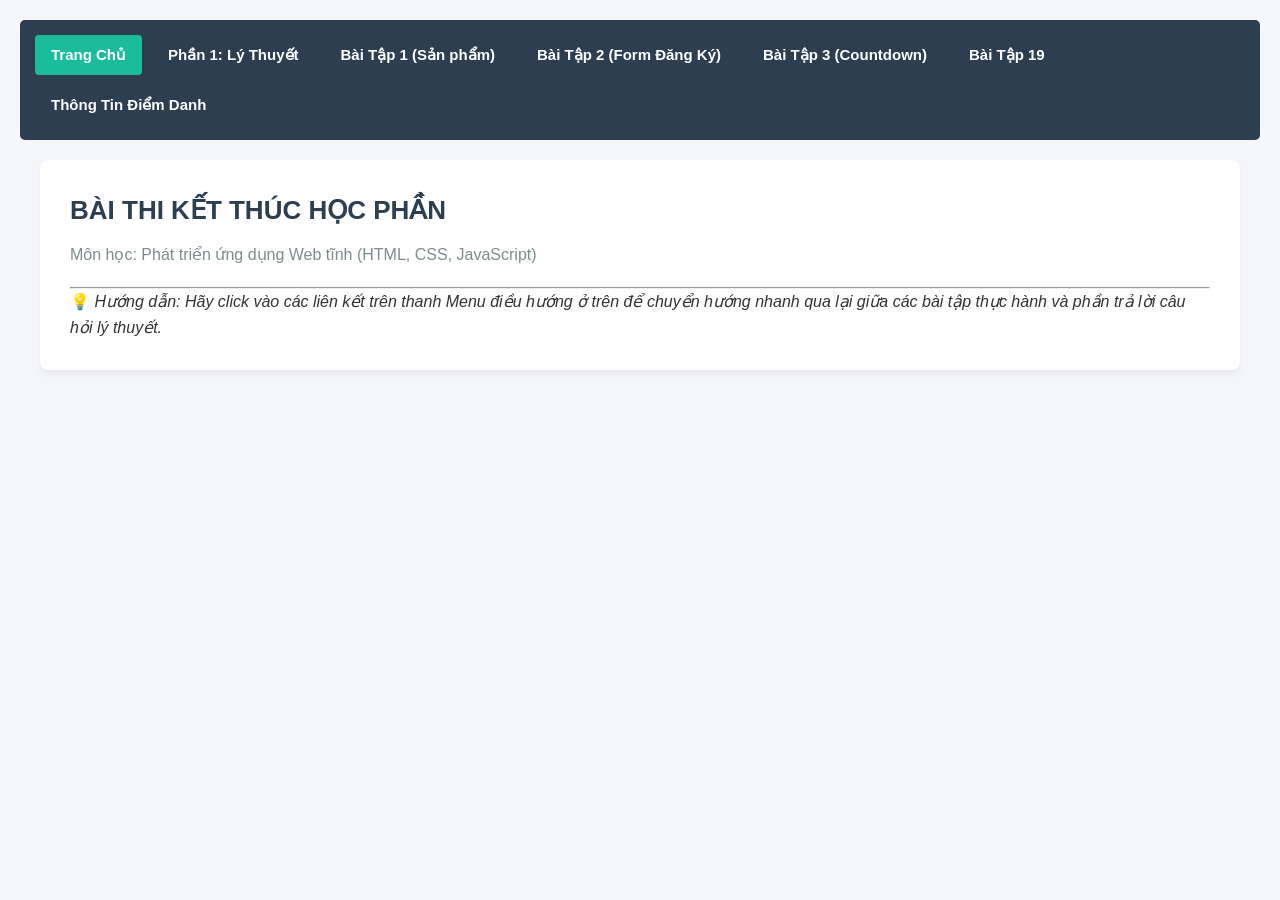
<file: index.html>
<!DOCTYPE html>
<html lang="vi">
<head>
    <meta charset="UTF-8">
    <meta name="viewport" content="width=device-width, initial-scale=1.0">
    <title>Trang Chủ - Hệ Thống Đề Thi Kết Thúc HP</title>
    <link rel="stylesheet" href="css/style.css">
</head>
<body>

    <nav class="navbar">
        <a href="index.html" class="active">Trang Chủ</a>
        <a href="lythuyet/about.html">Phần 1: Lý Thuyết</a>
        <a href="baitap01.html">Bài Tập 1 (Sản phẩm)</a>
        <a href="baitap02.html">Bài Tập 2 (Form Đăng Ký)</a>
        <a href="baitap03.html">Bài Tập 3 (Countdown)</a>
        
        <a href="https://nguyenphandiemmy2004-lang.github.io/bai-denkeoquan/">Bài Tập 19</a>
        
        <a href="https://nguyenphandiemmy2004-lang.github.io/thongtindiemdanh/">Thông Tin Điểm Danh</a>
    </nav>

    <main class="container">
        <div class="welcome-box">
            <h1>BÀI THI KẾT THÚC HỌC PHẦN</h1>
            <p class="subtitle">Môn học: Phát triển ứng dụng Web tĩnh (HTML, CSS, JavaScript)</p>
            
            <hr class="divider">
            
            <p class="guide-text">💡 <em>Hướng dẫn: Hãy click vào các liên kết trên thanh Menu điều hướng ở trên để chuyển hướng nhanh qua lại giữa các bài tập thực hành và phần trả lời câu hỏi lý thuyết.</em></p>
        </div>
    </main>

    <script src="js/script.js"></script>
</body>
</html>
</file>
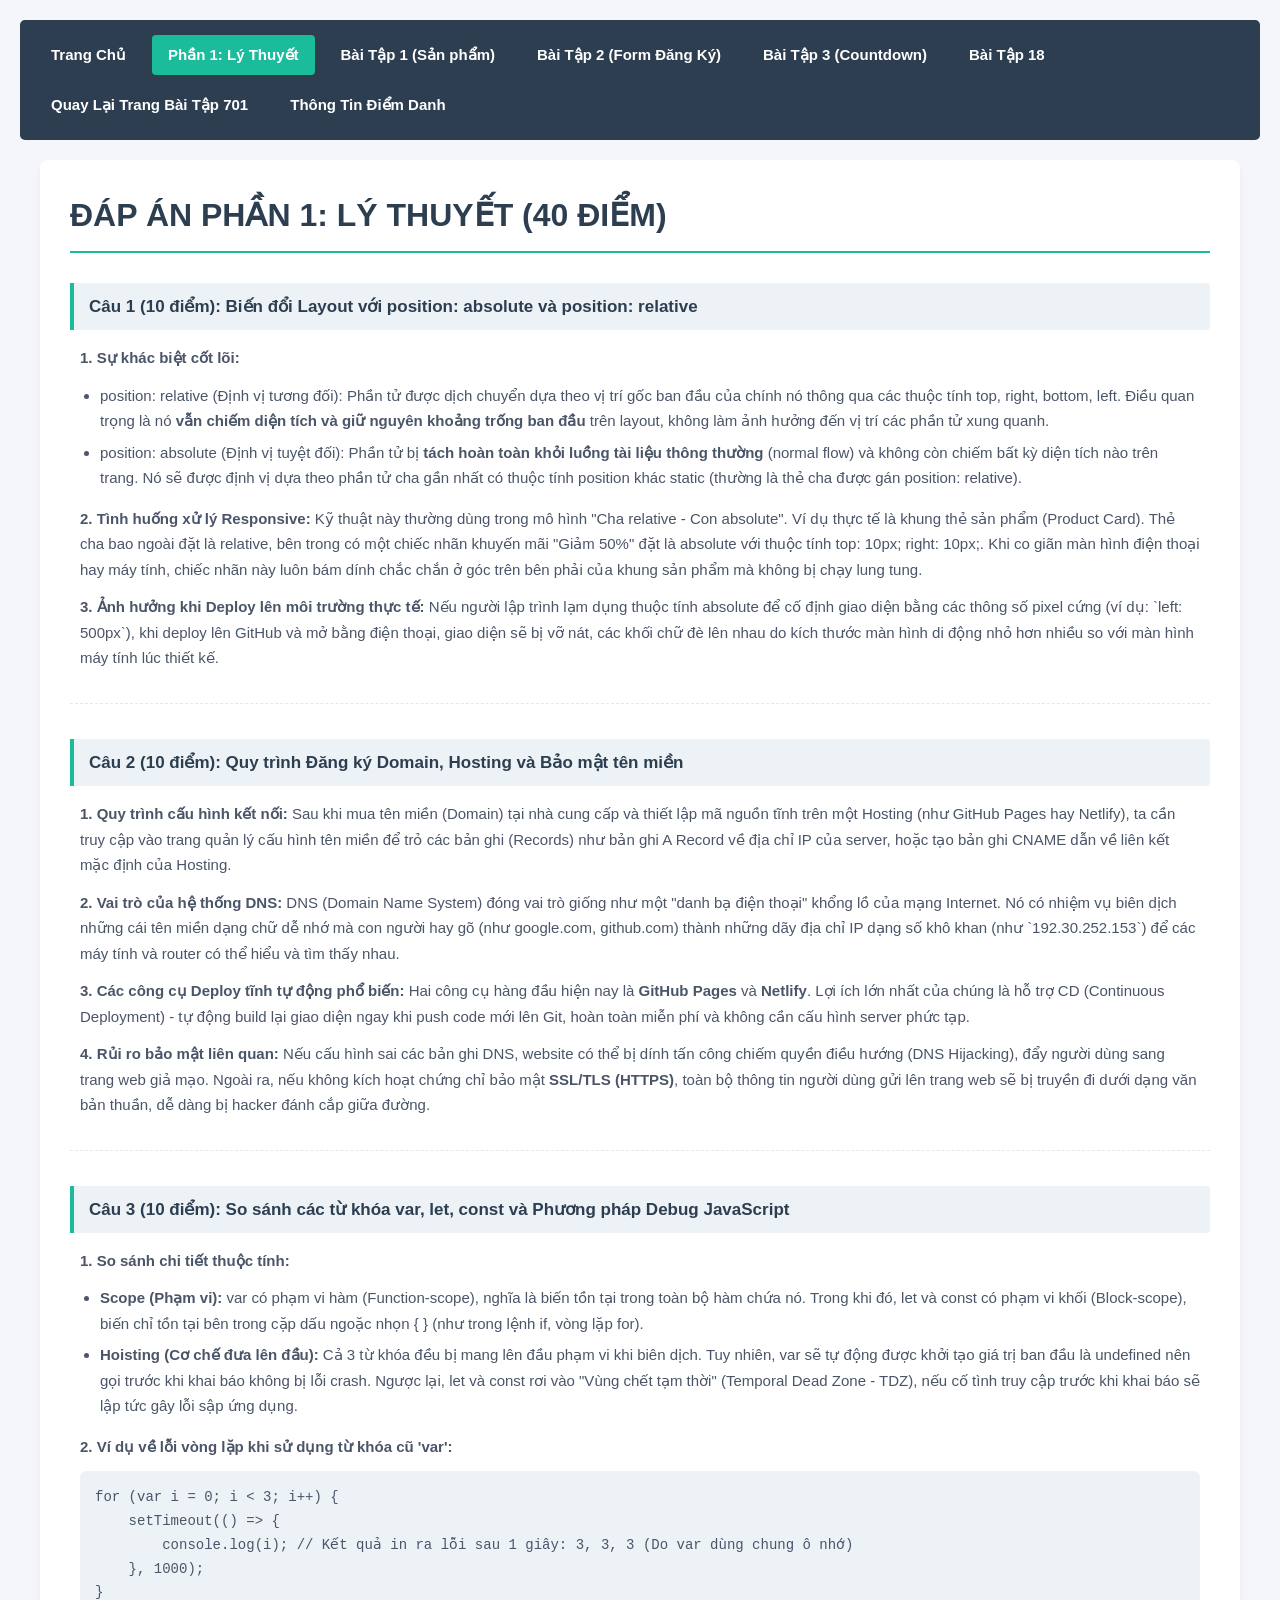
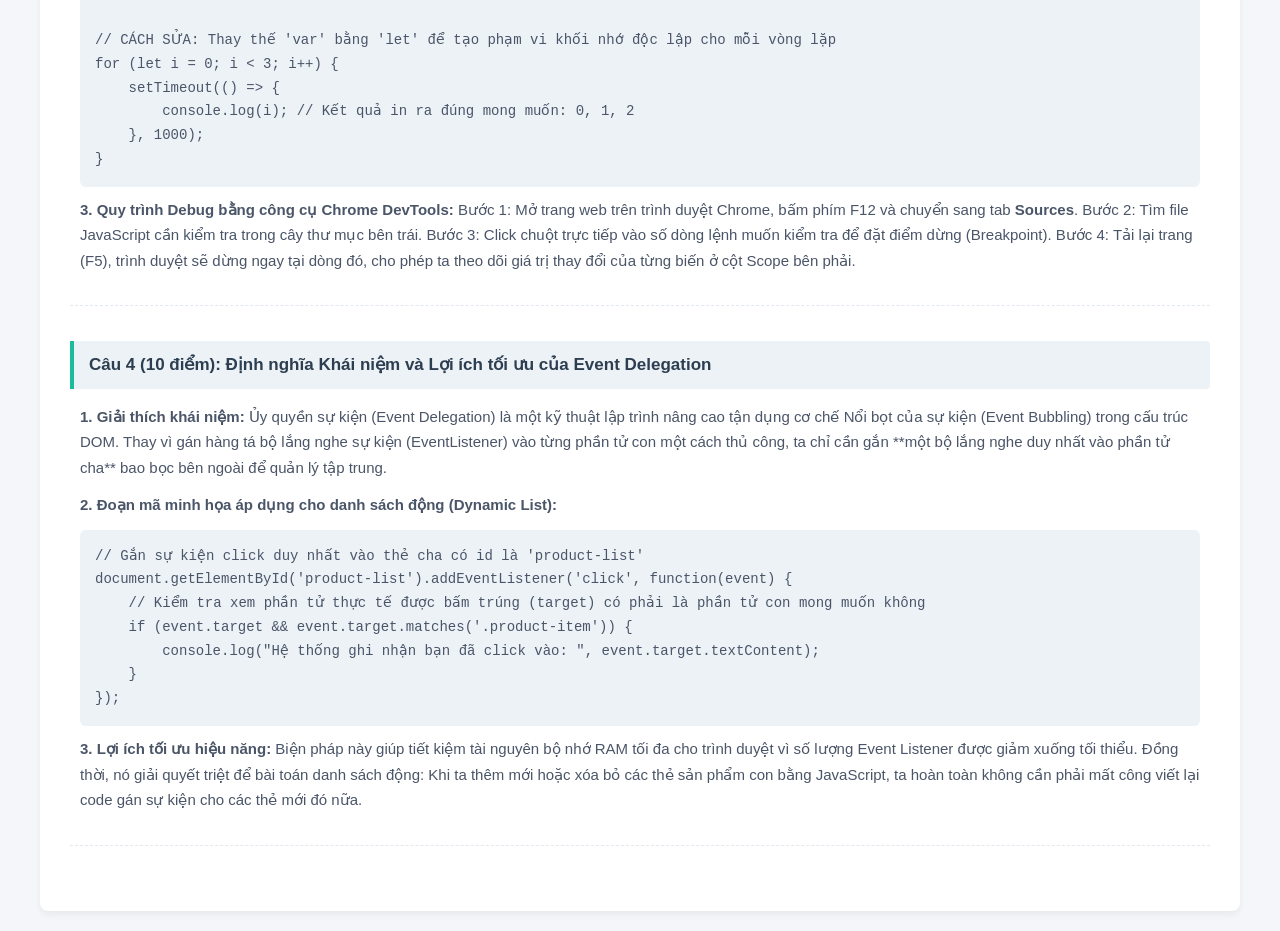
<file: about.html>
<!DOCTYPE html>
<html lang="vi">
<head>
    <meta charset="UTF-8">
    <meta name="viewport" content="width=device-width, initial-scale=1.0">
    <title>Phần 1: Trả lời câu hỏi Lý thuyết</title>
    <link rel="stylesheet" href="../css/style.css">
</head>
<body>

    <nav class="navbar">
        <a href="../index.html">Trang Chủ</a>
        <a href="about.html" class="active">Phần 1: Lý Thuyết</a>
        <a href="../baitap01.html">Bài Tập 1 (Sản phẩm)</a>
        <a href="../baitap02.html">Bài Tập 2 (Form Đăng Ký)</a>
        <a href="../baitap03.html">Bài Tập 3 (Countdown)</a>
        <a href="../baitap18.html">Bài Tập 18</a>
        <a href="https://nguyenphandiemmy2004-lang.github.io/701-221A010483/index.html">Quay Lại Trang Bài Tập 701</a>
        <a href="https://nguyenphandiemmy2004-lang.github.io/thongtindiemdanh/index.html">Thông Tin Điểm Danh</a>
    </nav>

    <main class="container">
        <h1 style="color: #2c3e50; margin-bottom: 30px; border-bottom: 2px solid #1abc9c; padding-bottom: 10px;">
            ĐÁP ÁN PHẦN 1: LÝ THUYẾT (40 ĐIỂM)
        </h1>

        <section class="theory-section">
            <h2>Câu 1 (10 điểm): Biến đổi Layout với position: absolute và position: relative</h2>
            <div class="answer-content">
                <p><strong>1. Sự khác biệt cốt lõi:</strong></p>
                <ul>
                    <li><code>position: relative</code> (Định vị tương đối): Phần tử được dịch chuyển dựa theo vị trí gốc ban đầu của chính nó thông qua các thuộc tính <code>top, right, bottom, left</code>. Điều quan trọng là nó <strong>vẫn chiếm diện tích và giữ nguyên khoảng trống ban đầu</strong> trên layout, không làm ảnh hưởng đến vị trí các phần tử xung quanh.</li>
                    <li><code>position: absolute</code> (Định vị tuyệt đối): Phần tử bị <strong>tách hoàn toàn khỏi luồng tài liệu thông thường</strong> (normal flow) và không còn chiếm bất kỳ diện tích nào trên trang. Nó sẽ được định vị dựa theo phần tử cha gần nhất có thuộc tính <code>position</code> khác <code>static</code> (thường là thẻ cha được gán <code>position: relative</code>).</li>
                </ul>
                <p><strong>2. Tình huống xử lý Responsive:</strong> Kỹ thuật này thường dùng trong mô hình "Cha relative - Con absolute". Ví dụ thực tế là khung thẻ sản phẩm (Product Card). Thẻ cha bao ngoài đặt là <code>relative</code>, bên trong có một chiếc nhãn khuyến mãi "Giảm 50%" đặt là <code>absolute</code> với thuộc tính <code>top: 10px; right: 10px;</code>. Khi co giãn màn hình điện thoại hay máy tính, chiếc nhãn này luôn bám dính chắc chắn ở góc trên bên phải của khung sản phẩm mà không bị chạy lung tung.</p>
                <p><strong>3. Ảnh hưởng khi Deploy lên môi trường thực tế:</strong> Nếu người lập trình lạm dụng thuộc tính <code>absolute</code> để cố định giao diện bằng các thông số pixel cứng (ví dụ: `left: 500px`), khi deploy lên GitHub và mở bằng điện thoại, giao diện sẽ bị vỡ nát, các khối chữ đè lên nhau do kích thước màn hình di động nhỏ hơn nhiều so với màn hình máy tính lúc thiết kế.</p>
            </div>
        </section>

        <section class="theory-section">
            <h2>Câu 2 (10 điểm): Quy trình Đăng ký Domain, Hosting và Bảo mật tên miền</h2>
            <div class="answer-content">
                <p><strong>1. Quy trình cấu hình kết nối:</strong> Sau khi mua tên miền (Domain) tại nhà cung cấp và thiết lập mã nguồn tĩnh trên một Hosting (như GitHub Pages hay Netlify), ta cần truy cập vào trang quản lý cấu hình tên miền để trỏ các bản ghi (Records) như bản ghi <code>A Record</code> về địa chỉ IP của server, hoặc tạo bản ghi <code>CNAME</code> dẫn về liên kết mặc định của Hosting.</p>
                <p><strong>2. Vai trò của hệ thống DNS:</strong> DNS (Domain Name System) đóng vai trò giống như một "danh bạ điện thoại" khổng lồ của mạng Internet. Nó có nhiệm vụ biên dịch những cái tên miền dạng chữ dễ nhớ mà con người hay gõ (như <code>google.com</code>, <code>github.com</code>) thành những dãy địa chỉ IP dạng số khô khan (như `192.30.252.153`) để các máy tính và router có thể hiểu và tìm thấy nhau.</p>
                <p><strong>3. Các công cụ Deploy tĩnh tự động phổ biến:</strong> Hai công cụ hàng đầu hiện nay là <strong>GitHub Pages</strong> và <strong>Netlify</strong>. Lợi ích lớn nhất của chúng là hỗ trợ CD (Continuous Deployment) - tự động build lại giao diện ngay khi push code mới lên Git, hoàn toàn miễn phí và không cần cấu hình server phức tạp.</p>
                <p><strong>4. Rủi ro bảo mật liên quan:</strong> Nếu cấu hình sai các bản ghi DNS, website có thể bị dính tấn công chiếm quyền điều hướng (DNS Hijacking), đẩy người dùng sang trang web giả mạo. Ngoài ra, nếu không kích hoạt chứng chỉ bảo mật <strong>SSL/TLS (HTTPS)</strong>, toàn bộ thông tin người dùng gửi lên trang web sẽ bị truyền đi dưới dạng văn bản thuần, dễ dàng bị hacker đánh cắp giữa đường.</p>
            </div>
        </section>

        <section class="theory-section">
            <h2>Câu 3 (10 điểm): So sánh các từ khóa var, let, const và Phương pháp Debug JavaScript</h2>
            <div class="answer-content">
                <p><strong>1. So sánh chi tiết thuộc tính:</strong></p>
                <ul>
                    <li><strong>Scope (Phạm vi):</strong> <code>var</code> có phạm vi hàm (Function-scope), nghĩa là biến tồn tại trong toàn bộ hàm chứa nó. Trong khi đó, <code>let</code> và <code>const</code> có phạm vi khối (Block-scope), biến chỉ tồn tại bên trong cặp dấu ngoặc nhọn <code>{ }</code> (như trong lệnh <code>if</code>, vòng lặp <code>for</code>).</li>
                    <li><strong>Hoisting (Cơ chế đưa lên đầu):</strong> Cả 3 từ khóa đều bị mang lên đầu phạm vi khi biên dịch. Tuy nhiên, <code>var</code> sẽ tự động được khởi tạo giá trị ban đầu là <code>undefined</code> nên gọi trước khi khai báo không bị lỗi crash. Ngược lại, <code>let</code> và <code>const</code> rơi vào "Vùng chết tạm thời" (Temporal Dead Zone - TDZ), nếu cố tình truy cập trước khi khai báo sẽ lập tức gây lỗi sập ứng dụng.</li>
                </ul>
                <p><strong>2. Ví dụ về lỗi vòng lặp khi sử dụng từ khóa cũ 'var':</strong></p>
<pre style="background: #edf2f7; padding: 15px; border-radius: 6px; font-family: monospace; font-size: 14px; margin: 10px 0; overflow-x: auto;">
for (var i = 0; i &lt; 3; i++) {
    setTimeout(() => {
        console.log(i); // Kết quả in ra lỗi sau 1 giây: 3, 3, 3 (Do var dùng chung ô nhớ)
    }, 1000);
}

// CÁCH SỬA: Thay thế 'var' bằng 'let' để tạo phạm vi khối nhớ độc lập cho mỗi vòng lặp
for (let i = 0; i &lt; 3; i++) {
    setTimeout(() => {
        console.log(i); // Kết quả in ra đúng mong muốn: 0, 1, 2
    }, 1000);
}</pre>
                <p><strong>3. Quy trình Debug bằng công cụ Chrome DevTools:</strong> Bước 1: Mở trang web trên trình duyệt Chrome, bấm phím F12 và chuyển sang tab <strong>Sources</strong>. Bước 2: Tìm file JavaScript cần kiểm tra trong cây thư mục bên trái. Bước 3: Click chuột trực tiếp vào số dòng lệnh muốn kiểm tra để đặt điểm dừng (Breakpoint). Bước 4: Tải lại trang (F5), trình duyệt sẽ dừng ngay tại dòng đó, cho phép ta theo dõi giá trị thay đổi của từng biến ở cột Scope bên phải.</p>
            </div>
        </section>

        <section class="theory-section">
            <h2>Câu 4 (10 điểm): Định nghĩa Khái niệm và Lợi ích tối ưu của Event Delegation</h2>
            <div class="answer-content">
                <p><strong>1. Giải thích khái niệm:</strong> Ủy quyền sự kiện (Event Delegation) là một kỹ thuật lập trình nâng cao tận dụng cơ chế Nổi bọt của sự kiện (Event Bubbling) trong cấu trúc DOM. Thay vì gán hàng tá bộ lắng nghe sự kiện (EventListener) vào từng phần tử con một cách thủ công, ta chỉ cần gắn **một bộ lắng nghe duy nhất vào phần tử cha** bao bọc bên ngoài để quản lý tập trung.</p>
                <p><strong>2. Đoạn mã minh họa áp dụng cho danh sách động (Dynamic List):</strong></p>
<pre style="background: #edf2f7; padding: 15px; border-radius: 6px; font-family: monospace; font-size: 14px; margin: 10px 0; overflow-x: auto;">
// Gắn sự kiện click duy nhất vào thẻ cha có id là 'product-list'
document.getElementById('product-list').addEventListener('click', function(event) {
    // Kiểm tra xem phần tử thực tế được bấm trúng (target) có phải là phần tử con mong muốn không
    if (event.target && event.target.matches('.product-item')) {
        console.log("Hệ thống ghi nhận bạn đã click vào: ", event.target.textContent);
    }
});</pre>
                <p><strong>3. Lợi ích tối ưu hiệu năng:</strong> Biện pháp này giúp tiết kiệm tài nguyên bộ nhớ RAM tối đa cho trình duyệt vì số lượng Event Listener được giảm xuống tối thiểu. Đồng thời, nó giải quyết triệt để bài toán danh sách động: Khi ta thêm mới hoặc xóa bỏ các thẻ sản phẩm con bằng JavaScript, ta hoàn toàn không cần phải mất công viết lại code gán sự kiện cho các thẻ mới đó nữa.</p>
            </div>
        </section>
    </main>

    <script src="../js/script.js"></script>
</body>
</html>
</file>
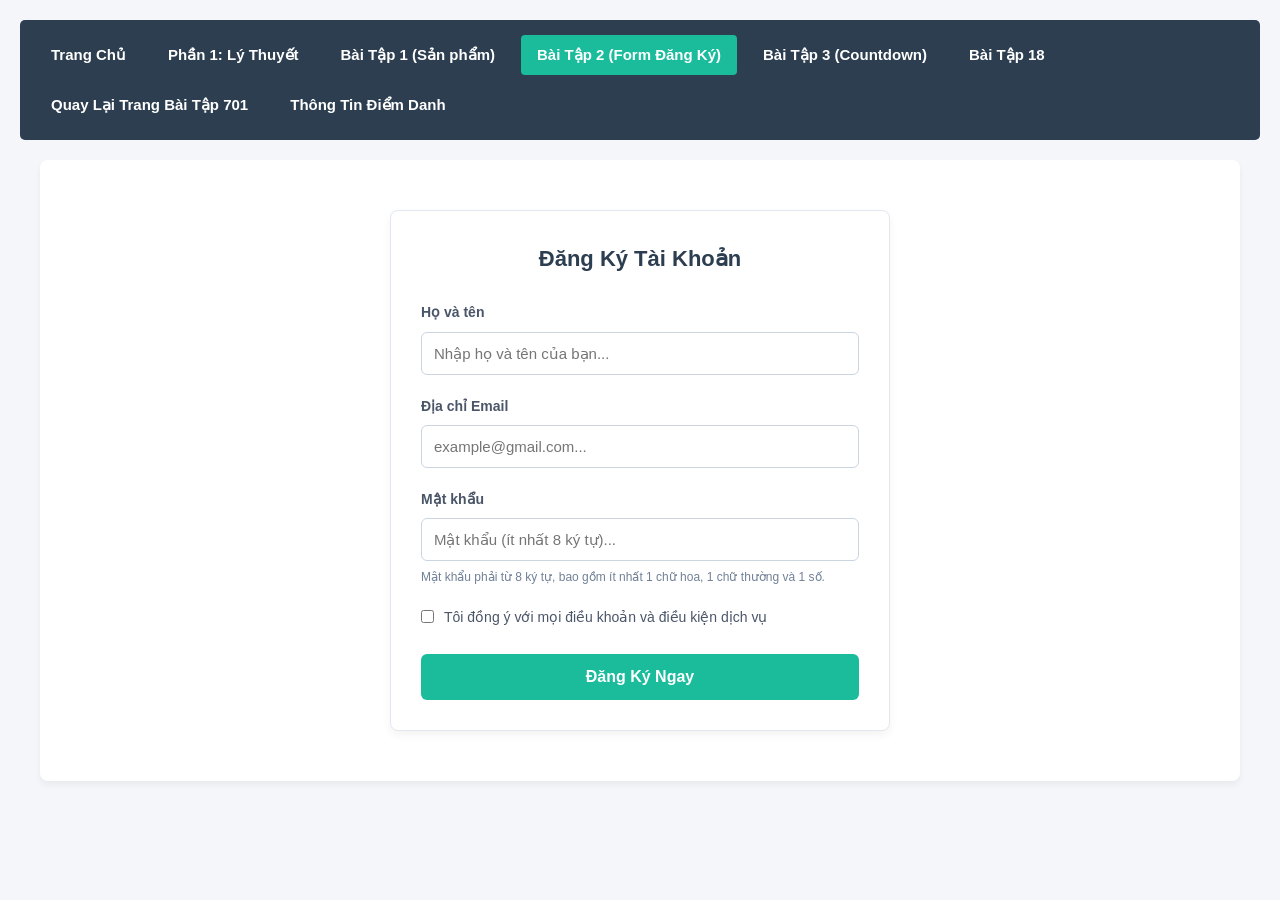
<file: baitap02.html>
<!DOCTYPE html>
<html lang="vi">
<head>
    <meta charset="UTF-8">
    <meta name="viewport" content="width=device-width, initial-scale=1.0">
    <title>Bài tập 2: Form đăng ký thành viên</title>
    <link rel="stylesheet" href="css/style.css">
</head>
<body>
    <nav class="navbar">
        <a href="index.html">Trang Chủ</a>
        <a href="about.html">Phần 1: Lý Thuyết</a>
        <a href="baitap01.html">Bài Tập 1 (Sản phẩm)</a>
        <a href="baitap02.html" class="active">Bài Tập 2 (Form Đăng Ký)</a>
        <a href="baitap03.html">Bài Tập 3 (Countdown)</a>
        <a href="baitap18.html">Bài Tập 18</a>
       <a href="https://nguyenphandiemmy2004-lang.github.io/701-221A010483/index.html">Quay Lại Trang Bài Tập 701</a>
        <a href="https://nguyenphandiemmy2004-lang.github.io/thongtindiemdanh/index.html">Thông Tin Điểm Danh</a>
    </nav>

    <main class="container">
        <div class="form-wrapper">
            <h2>Đăng Ký Tài Khoản</h2>
            
            <div id="form-msg"></div>

            <form id="register-form" novalidate>
                <div class="form-group">
                    <label for="name">Họ và tên</label>
                    <input type="text" id="name" placeholder="Nhập họ và tên của bạn...">
                </div>

                <div class="form-group">
                    <label for="email">Địa chỉ Email</label>
                    <input type="email" id="email" placeholder="example@gmail.com...">
                </div>

                <div class="form-group">
                    <label for="password">Mật khẩu</label>
                    <input type="password" id="password" placeholder="Mật khẩu (ít nhất 8 ký tự)...">
                    <small class="hint">Mật khẩu phải từ 8 ký tự, bao gồm ít nhất 1 chữ hoa, 1 chữ thường và 1 số.</small>
                </div>

                <div class="form-checkbox">
                    <input type="checkbox" id="agree">
                    <label for="agree">Tôi đồng ý với mọi điều khoản và điều kiện dịch vụ</label>
                </div>

                <button type="submit" class="btn-submit">Đăng Ký Ngay</button>
            </form>
        </div>
    </main>

    <script src="js/script.js"></script>
</body>
</html>
</file>
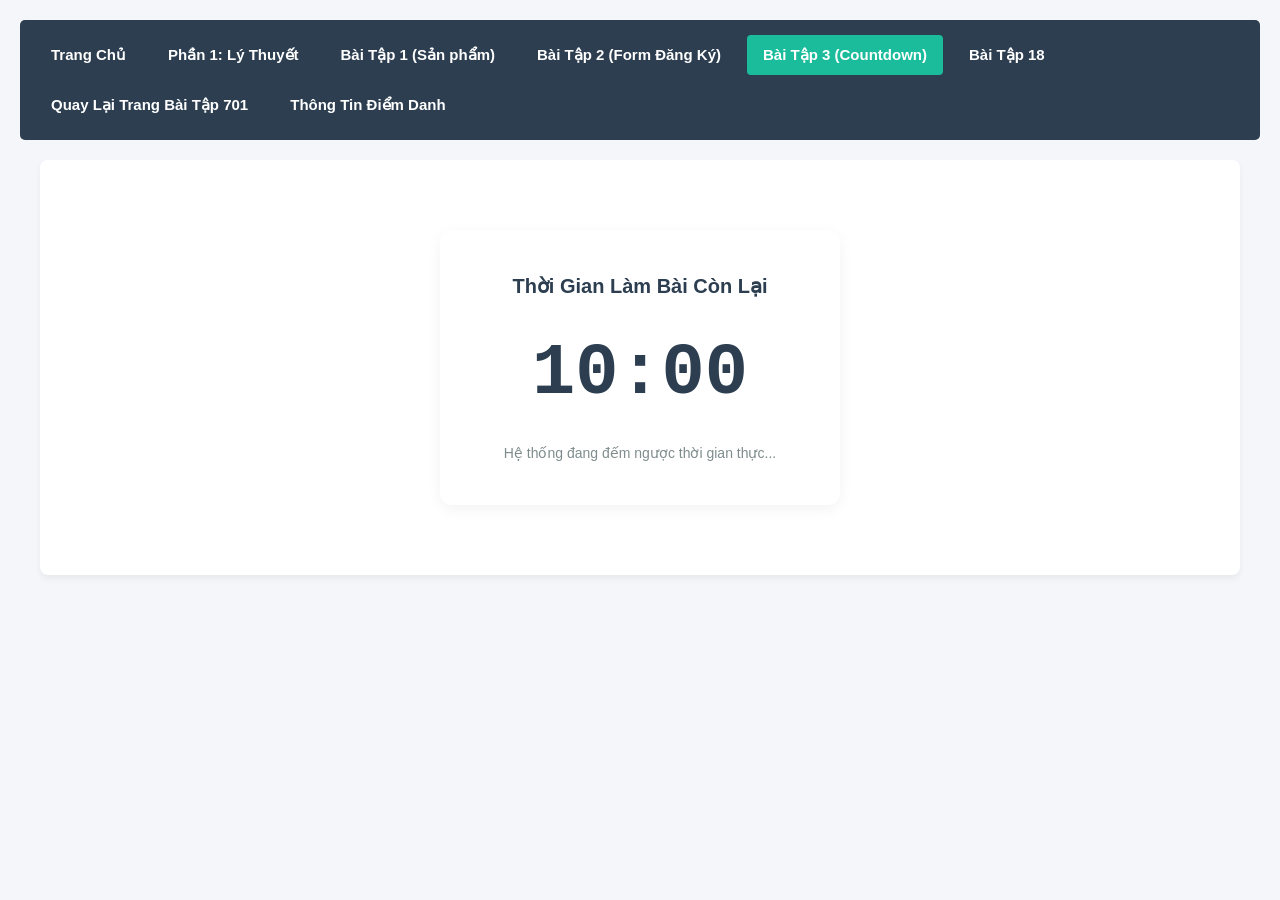
<file: baitap03.html>
<!DOCTYPE html>
<html lang="vi">
<head>
    <meta charset="UTF-8">
    <meta name="viewport" content="width=device-width, initial-scale=1.0">
    <title>Bài tập 3: Đồng hồ đếm ngược</title>
    <link rel="stylesheet" href="css/style.css">
</head>
<body>
    <nav class="navbar">
        <a href="index.html">Trang Chủ</a>
        <a href="about.html">Phần 1: Lý Thuyết</a>
        <a href="baitap01.html">Bài Tập 1 (Sản phẩm)</a>
        <a href="baitap02.html">Bài Tập 2 (Form Đăng Ký)</a>
        <a href="baitap03.html" class="active">Bài Tập 3 (Countdown)</a>
        <a href="baitap18.html">Bài Tập 18</a>
        <a href="https://nguyenphandiemmy2004-lang.github.io/701-221A010483/index.html">Quay Lại Trang Bài Tập 701</a>
        <a href="https://nguyenphandiemmy2004-lang.github.io/thongtindiemdanh/index.html">Thông Tin Điểm Danh</a>
    </nav>

    <main class="container">
        <div class="countdown-wrapper">
            <h2>Thời Gian Làm Bài Còn Lại</h2>
            
            <div id="timer">10:00</div>
            
            <p class="timer-status">Hệ thống đang đếm ngược thời gian thực...</p>
        </div>
    </main>

    <script src="js/script.js"></script>
</body>
</html>
</file>
<file: css/style.css>
/* ==========================================================================
   1. CHUẨN HÓA HỆ THỐNG (RESET & GLOBAL STYLES)
   ========================================================================== */
* { 
    box-sizing: border-box; 
    margin: 0; 
    padding: 0; 
    font-family: 'Segoe UI', Arial, sans-serif; 
}

body { 
    background-color: #f4f6f9; 
    color: #333; 
    padding: 20px; 
    line-height: 1.6;
}

.container { 
    max-width: 1200px; 
    margin: auto; 
    background: white; 
    padding: 30px; 
    border-radius: 8px; 
    box-shadow: 0 4px 6px rgba(0,0,0,0.05);
}

/* ==========================================================================
   2. THANH MENU ĐIỀU HƯỚNG CHUNG (RESPONSIVE NAVBAR)
   ========================================================================== */
.navbar { 
    display: flex; 
    flex-wrap: wrap; 
    gap: 10px; 
    background: #2c3e50; 
    padding: 15px; 
    border-radius: 5px; 
    margin-bottom: 20px; 
}

.navbar a { 
    color: white; 
    text-decoration: none; 
    font-weight: bold; 
    padding: 8px 16px; 
    border-radius: 4px;
    transition: all 0.3s ease;
    font-size: 15px;
}

.navbar a:hover, .navbar a.active { 
    background: #1abc9c; 
}

/* ==========================================================================
   3. TRANG CHỦ (INDEX.HTML) & TRANG ĐIỂM DANH (CONTACT.HTML)
   ========================================================================== */
.welcome-box h1 {
    color: #2c3e50;
    font-size: 26px;
    margin-bottom: 10px;
}

.welcome-box .subtitle {
    color: #7f8c8d;
    margin-bottom: 20px;
}

/* Sơ đồ cấu trúc thư mục dạng hình cây */
.folder-structure {
    list-style-type: none;
    background: #f8f9fa;
    padding: 20px;
    border-left: 4px solid #1abc9c;
    border-radius: 6px;
    font-family: 'Courier New', Courier, monospace;
    font-size: 15px;
    line-height: 1.8;
    margin: 20px 0;
}

.folder-structure ul {
    list-style-type: none;
    padding-left: 25px;
}

.folder-structure code {
    background: #edf2f7;
    padding: 2px 6px;
    border-radius: 4px;
    color: #2d3748;
}

/* List thông tin sinh viên ở trang contact */
.info-list {
    list-style: none;
    margin-top: 20px;
}

.info-list li {
    padding: 12px 0;
    border-bottom: 1px solid #edf2f7;
    font-size: 16px;
}

.info-list strong {
    color: #4a5568;
    display: inline-block;
    width: 150px;
}

/* ==========================================================================
   4. BÀI TẬP 1: DANH SÁCH SẢN PHẨM & TÌM KIẾM
   ========================================================================== */
.search-container { 
    margin-bottom: 25px; 
}

#search-input { 
    width: 100%; 
    padding: 12px 20px; 
    font-size: 16px; 
    border: 2px solid #ddd; 
    border-radius: 25px; 
    outline: none; 
    transition: all 0.3s ease; 
}

#search-input:focus { 
    border-color: #1abc9c; 
    box-shadow: 0 0 8px rgba(26, 188, 156, 0.2); 
}

/* Lưới hiển thị sản phẩm CSS Grid */
.product-grid { 
    display: grid; 
    grid-template-columns: repeat(auto-fit, minmax(220px, 1fr)); 
    gap: 20px; 
    margin-top: 20px; 
}

.product-item { 
    background: #fff; 
    padding: 20px; 
    border: 1px solid #ddd; 
    border-radius: 8px; 
    text-align: center; 
    transition: all 0.3s ease;
}

.product-item:hover {
    transform: translateY(-5px);
    box-shadow: 0 8px 15px rgba(0,0,0,0.1);
    border-color: #1abc9c;
}

.product-item h3 { 
    font-size: 17px; 
    margin-bottom: 12px; 
    color: #2c3e50; 
    min-height: 48px; 
    display: -webkit-box; 
    -webkit-line-clamp: 2; 
    -webkit-box-orient: vertical; 
    overflow: hidden; 
}

.product-item .price { 
    color: #e74c3c; 
    font-weight: bold; 
    font-size: 16px; 
}

/* Dòng thông báo không tìm thấy sản phẩm */
.container .error-msg { 
    grid-column: 1 / -1;
    color: #e74c3c; 
    font-weight: bold; 
    text-align: center;
    padding: 30px;
    font-style: italic;
}

/* ==========================================================================
   5. BÀI TẬP 2: FORM ĐĂNG KÝ THÀNH VIÊN
   ========================================================================== */
.form-wrapper {
    max-width: 500px;
    margin: 20px auto;
    padding: 30px;
    border: 1px solid #e2e8f0;
    border-radius: 8px;
    background-color: #ffffff;
    box-shadow: 0 4px 10px rgba(0, 0, 0, 0.05);
}

.form-wrapper h2 {
    margin-bottom: 25px;
    color: #2c3e50;
    text-align: center;
    font-size: 22px;
}

.form-group {
    margin-bottom: 20px;
    display: flex;
    flex-direction: column;
    gap: 8px;
}

.form-group label {
    font-weight: 600;
    color: #4a5568;
    font-size: 14px;
}

.form-group input[type="text"],
.form-group input[type="email"],
.form-group input[type="password"] {
    width: 100%;
    padding: 12px;
    border: 1px solid #cbd5e0;
    border-radius: 6px;
    font-size: 15px;
    outline: none;
    transition: border-color 0.3s;
}

.form-group input:focus {
    border-color: #1abc9c;
}

.form-group .hint {
    color: #718096;
    font-size: 12px;
    line-height: 1.4;
}

.form-checkbox {
    display: flex;
    align-items: flex-start;
    gap: 10px;
    margin-bottom: 25px;
}

.form-checkbox input[type="checkbox"] {
    margin-top: 4px;
    cursor: pointer;
}

.form-checkbox label {
    font-size: 14px;
    color: #4a5568;
    cursor: pointer;
}

.btn-submit {
    width: 100%;
    padding: 14px;
    background-color: #1abc9c;
    color: white;
    border: none;
    border-radius: 6px;
    font-size: 16px;
    font-weight: bold;
    cursor: pointer;
    transition: background-color 0.3s;
}

.btn-submit:hover {
    background-color: #16a085;
}

/* Thông báo lỗi & thành công riêng cho Form */
#form-msg {
    margin-bottom: 20px;
    padding: 12px;
    border-radius: 6px;
    font-size: 14px;
    display: none;
}

#form-msg:not(:empty) {
    display: block;
}

#form-msg.error-msg {
    background-color: #fff5f5;
    color: #c53030;
    border: 1px solid #fed7d7;
}

#form-msg.success-msg {
    background-color: #f0fff4;
    color: #2f855a;
    border: 1px solid #c6f6d5;
}

/* ==========================================================================
   6. BÀI TẬP 3: ĐỒNG HỒ ĐẾM NGƯỢC (COUNTDOWN)
   ========================================================================== */
.countdown-wrapper {
    text-align: center;
    max-width: 400px;
    margin: 40px auto;
    padding: 40px;
    background: #ffffff;
    border-radius: 12px;
    box-shadow: 0 4px 15px rgba(0,0,0,0.05);
}

.countdown-wrapper h2 {
    color: #2c3e50;
    margin-bottom: 15px;
    font-size: 20px;
}

#timer {
    font-size: 4.5rem;
    font-weight: bold;
    color: #2c3e50;
    font-family: 'Courier New', Courier, monospace;
    margin-bottom: 10px;
}

.timer-status {
    color: #7f8c8d;
    font-size: 14px;
}

/* Animation khẩn cấp nhấp nháy đỏ khi thời gian dưới 1 phút */
.warning-animation {
    color: #e74c3c !important;
    animation: blink-danger 1s infinite;
}

@keyframes blink-danger {
    50% { opacity: 0.4; }
}

/* ==========================================================================
   7. TRANG ĐÁP ÁN LÝ THUYẾT (ABOUT.HTML)
   ========================================================================== */
.theory-section {
    margin-bottom: 35px;
    padding-bottom: 20px;
    border-bottom: 1px dashed #e2e8f0;
}

.theory-section h2 {
    font-size: 17px;
    color: #2c3e50;
    background-color: #edf2f7;
    padding: 10px 15px;
    border-left: 4px solid #1abc9c;
    border-radius: 0 4px 4px 0;
    margin-bottom: 15px;
}

.answer-content {
    padding: 0 10px;
    line-height: 1.7;
    font-size: 15px;
    color: #4a5568;
}

.answer-content p {
    margin-bottom: 12px;
}

.answer-content ul {
    margin-left: 20px;
    margin-bottom: 15px;
}

.answer-content li {
    margin-bottom: 6px;
}
</file>
